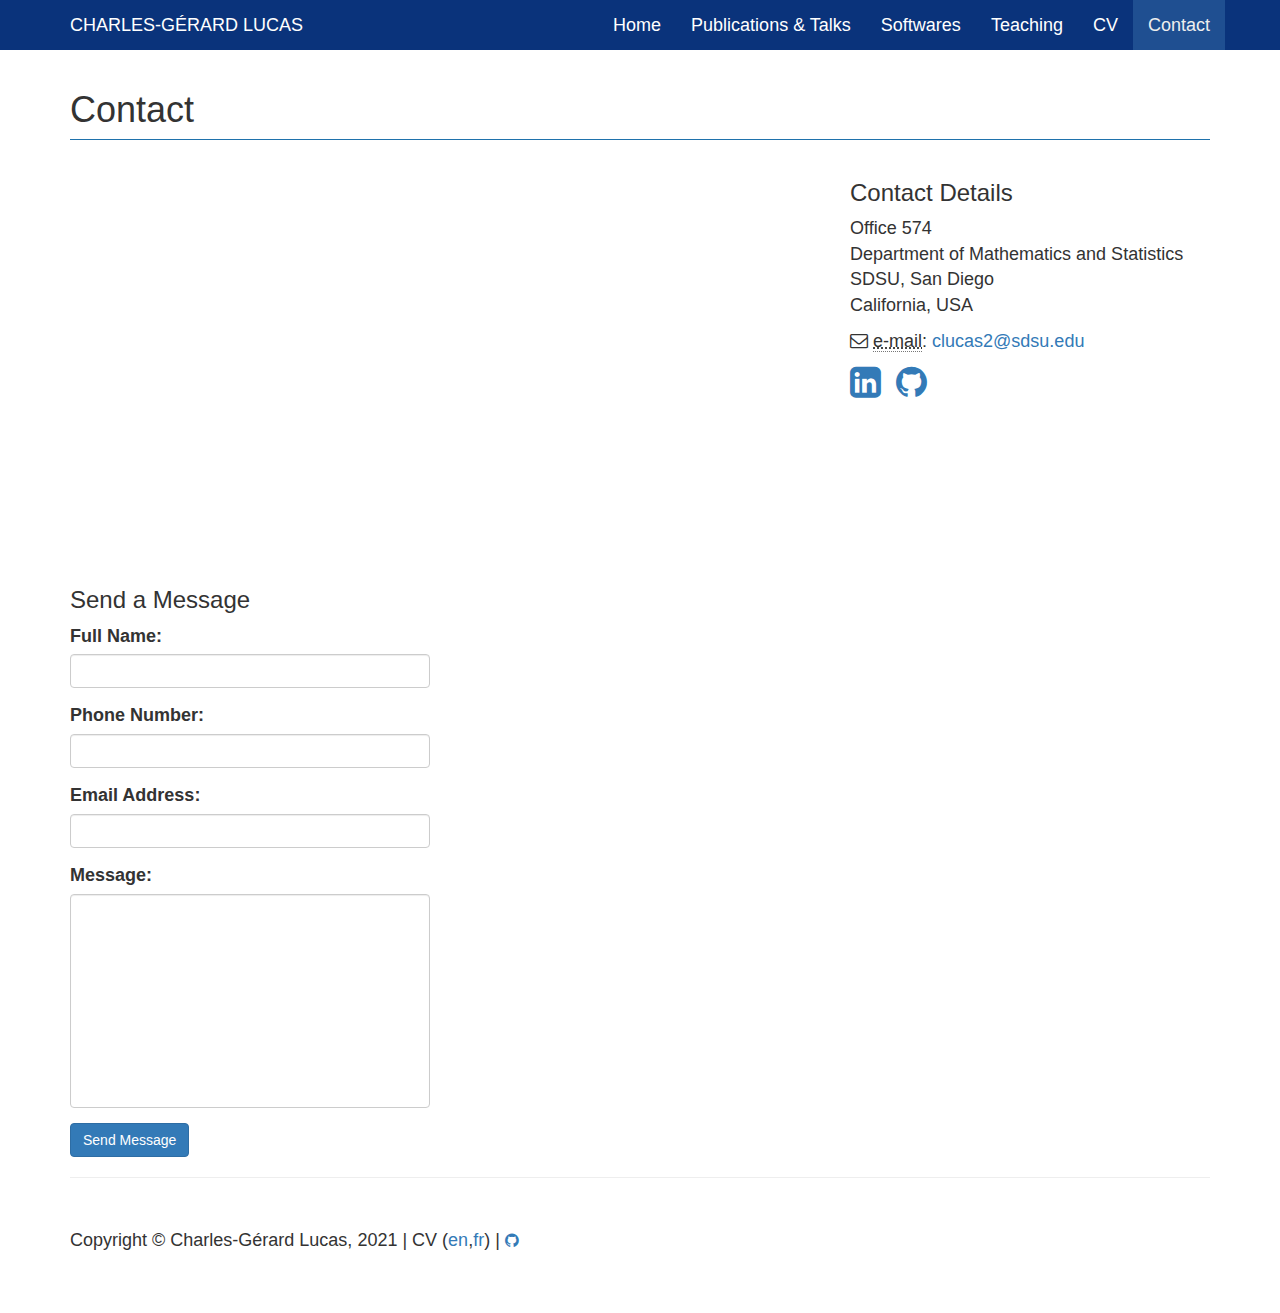
<file: contact.html>
<!doctype html>
<html lang="en" class="no-js">
<head>
    <meta charset="utf-8">
    <meta http-equiv="x-ua-compatible" content="ie=edge">
    <meta name="viewport" content="width=device-width, initial-scale=1.0">
    <meta name="keywords" content="charles-gerard lucas, ens lyon, phd student" />
    <link rel="canonical" href="https://html5-templates.com/" />
    <title>Charles-Gérard Lucas</title>
	<meta name="description" content="Phd student in Signal and Image Processing at Ecole Normale Supérieure de Lyon.">
    <link href="css/bootstrap.min.css" rel="stylesheet">
    <link href="css/modern-business.css" rel="stylesheet">
    <link href="font-awesome/css/font-awesome.min.css" rel="stylesheet" type="text/css">
</head>

<body>

    <!-- Navigation -->
    <nav class="navbar navbar-default navbar-fixed-top" role="navigation">
        <div class="container">
            <!-- Brand and toggle get grouped for better mobile display -->
            <div class="navbar-header">
                <button type="button" class="navbar-toggle" data-toggle="collapse" data-target="#bs-example-navbar-collapse-1">
                    <span class="sr-only">Toggle navigation</span>
                    <span class="icon-bar"></span>
                    <span class="icon-bar"></span>
                    <span class="icon-bar"></span>
                </button>
                <a class="navbar-brand" href="index.html">Charles-Gérard Lucas</a>
            </div>
            <!-- Collect the nav links, forms, and other content for toggling -->
            <div class="collapse navbar-collapse" id="bs-example-navbar-collapse-1">
                <ul class="nav navbar-nav navbar-right">
                    <li>
                        <a href="index.html">Home</a>
                    </li>
                    <li>
                        <a href="publications.html">Publications & Talks</a>
                    </li> 
                    <li>
                        <a href="softwares.html">Softwares</a>
                    </li>                                    
                    <li>
                        <a href="teaching.html">Teaching</a>
                    </li>
                    <li>
                        <a href="cv.html">CV</a>
                    </li>                       
                    <li class="active">
                        <a href="contact.html">Contact</a>
                    </li>
                    <!-- <li class="dropdown">
                        <a href="#" class="dropdown-toggle" data-toggle="dropdown">Toolbox <b class="caret"></b></a>
                        <ul class="dropdown-menu">
                            <li>
                                <a href="portfolio-1-col.html">1 Column Portfolio</a>
                            </li>
                            <li>
                                <a href="portfolio-2-col.html">2 Column Portfolio</a>
                            </li>
                            <li>
                                <a href="portfolio-3-col.html">3 Column Portfolio</a>
                            </li>
                            <li>
                                <a href="portfolio-4-col.html">4 Column Portfolio</a>
                            </li>
                            <li>
                                <a href="portfolio-item.html">Single Portfolio Item</a>
                            </li> 
                        </ul>
                    </li>  -->
                </ul>
            </div>
            <!-- /.navbar-collapse -->
        </div>
        <!-- /.container -->
    </nav>

    <!-- Page Content -->
    <div class="container">

        <!-- Page Heading/Breadcrumbs -->
        <div class="row">
            <div class="col-lg-12">
                <h1 class="page-header">Contact
                    <!-- ><small>Subheading</small> -->
                </h1>
            </div>
        </div>
        <!-- /.row -->

        <!-- Content Row -->
        <div class="row">
            <!-- Map Column -->
            <div class="col-md-8">
                <!-- Embedded Google Map -->
                <!--<iframe width="100%" height="400px" frameborder="0" scrolling="no" marginheight="0" marginwidth="0" src="https://maps.google.com/maps?hl=en&amp;ie=UTF8&amp;ll=37.0625,-95.677068&amp;spn=16.9185471,12.8338682,12.75z&amp;t=m&amp;z=4&amp;output=embed"></iframe>
            	-->
            	<!--<iframe width="100%" height="400px" frameborder="0" scrolling="no" marginheight="0" marginwidth="0" src="%3A0xc0ecded84d855427!2sENS%20de%20Lyon%2C%20site%20Jacques%20Monod!5e0!3m2!1sfr!2sfr!4v1627834599002!5m2!1sfr!2sfr" width="600" height="450" style="border:0;" allowfullscreen="" loading="lazy"></iframe>-->
           		<iframe width="100%" height="400px" frameborder="0" scrolling="no" marginheight="0" marginwidth="0"  src="https://www.google.com/maps/embed?pb=!1m18!1m12!1m3!1d3354.5494699040855!2d-117.06401378910766!3d32.77768708384259!2m3!1f0!2f0!3f0!3m2!1i1024!2i768!4f13.1!3m3!1m2!1s0x80d957443ad9a0c7%3A0x1ecb19c9fc89ab3!2sSDSU%20Center%20for%20Research%20in%20Mathematics%20and%20Science%20Education!5e0!3m2!1sen!2sus!4v1725332127624!5m2!1sen!2sus" width="600" height="450" style="border:0;" allowfullscreen="" loading="lazy" referrerpolicy="no-referrer-when-downgrade"></iframe>
           </div>
            <!-- Contact Details Column -->
            <div class="col-md-4">
                <h3>Contact Details</h3>
                <p>
                    Office 574 <br> Department of Mathematics and Statistics<br>SDSU, San Diego<br> California, USA<br>
                </p>
                <!--<p><i class="fa fa-phone"></i> 
                    <abbr title="Phone">Phone</abbr>: +33 6 64 23 15 71</p> -->
                <p><i class="fa fa-envelope-o"></i> 
                    <abbr title="Email">e-mail</abbr>: <a href="mailto:charles.lucas@ens-lyon.fr">clucas2@sdsu.edu</a></p>
                <!-- <p><i class="fa fa-clock-o"></i> 
                    <abbr title="Hours">H</abbr>: Monday - Friday: 9:00 AM to 5:00 PM</p> -->
                <ul class="list-unstyled list-inline list-social-icons">
                	<!--
                    <li>
                        <a href="#"><i class="fa fa-facebook-square fa-2x"></i></a>
                    </li>
                    -->
                    <li>
                        <a href="https://www.linkedin.com/in/charlesgérardlucas/"><i class="fa fa-linkedin-square fa-2x"></i></a>
                    </li>
                    <li>
                        <a href="https://github.com/charlesglucas"><i class="fa fa-github fa-2x"></i></a>
                    </li>
                    <!--
                    <li>
                        <a href="#"><i class="fa fa-twitter-square fa-2x"></i></a>
                    </li>
                    <li>
                        <a href="#"><i class="fa fa-google-plus-square fa-2x"></i></a>
                    </li>
                    -->
                </ul>
            </div>
        </div>
        <!-- /.row -->

        <!-- Contact Form -->
        <!-- In order to set the email address and subject line for the contact form go to the bin/contact_me.php file. -->
        <div class="row">
            <div class="col-md-4">
                <h3>Send a Message</h3>
                <form name="sentMessage" id="contactForm" novalidate>
                    <div class="control-group form-group">
                        <div class="controls">
                            <label>Full Name:</label>
                            <input type="text" class="form-control" id="name" required data-validation-required-message="Please enter your name.">
                            <p class="help-block"></p>
                        </div>
                    </div>
                    <div class="control-group form-group">
                        <div class="controls">
                            <label>Phone Number:</label>
                            <input type="tel" class="form-control" id="phone" required data-validation-required-message="Please enter your phone number.">
                        </div>
                    </div>
                    <div class="control-group form-group">
                        <div class="controls">
                            <label>Email Address:</label>
                            <input type="email" class="form-control" id="email" required data-validation-required-message="Please enter your email address.">
                        </div>
                    </div>
                    <div class="control-group form-group">
                        <div class="controls">
                            <label>Message:</label>
                            <textarea rows="10" cols="100" class="form-control" id="message" required data-validation-required-message="Please enter your message" maxlength="999" style="resize:none"></textarea>
                        </div>
                    </div>
                    <div id="success"></div>
                    <!-- For success/fail messages -->
                    <button type="submit" class="btn btn-primary">Send Message</button>
                </form>
            </div>

        </div>
        <!-- /.row -->

        <hr>

        <!-- Footer -->
        <footer>
            <div class="row">
                <div class="col-lg-12">
                     <p>Copyright &copy; Charles-Gérard Lucas, 2021
                     | CV (<a href="pdf/cv-en.pdf" target="_blank" rel="nofollow">en</a>,<a href="pdf/cv-fr.pdf" target="_blank" rel="nofollow">fr</a>)
                     | <a href="https://github.com/charlesglucas"><i class="fa fa-github" style="font-size:16px"></i></a></p>
                    <!-- > | <a href="https://html5-templates.com/" target="_blank" rel="nofollow">HTML5 Templates</a></p> -->
                </div>
            </div>
        </footer>

    </div>
    <!-- /.container -->

    <!-- jQuery -->
    <script src="js/jquery.js"></script>

    <!-- Bootstrap Core JavaScript -->
    <script src="js/bootstrap.min.js"></script>

    <!-- Contact Form JavaScript -->
    <!-- Do not edit these files! In order to set the email address and subject line for the contact form go to the bin/contact_me.php file. -->
    <script src="js/jqBootstrapValidation.js"></script>
    <script src="js/contact_me.js"></script>

</body>

</html>
</file>
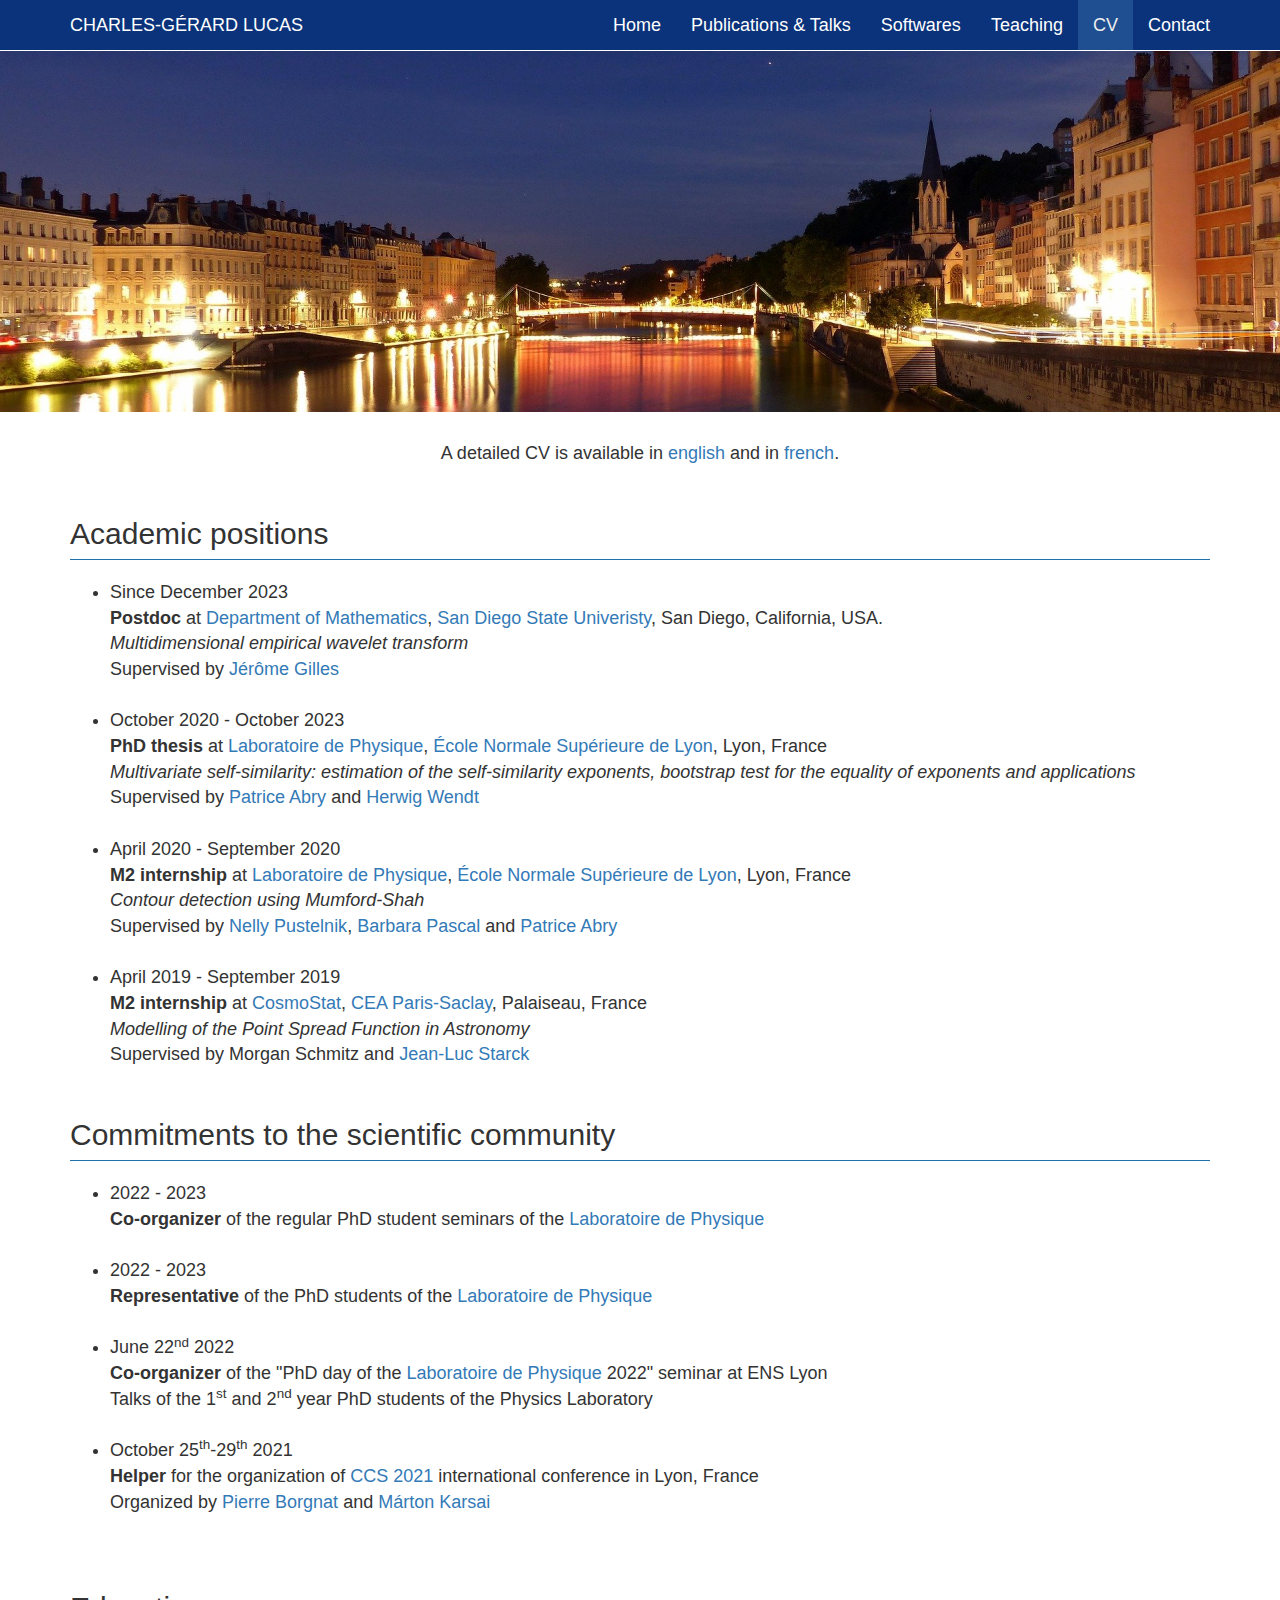
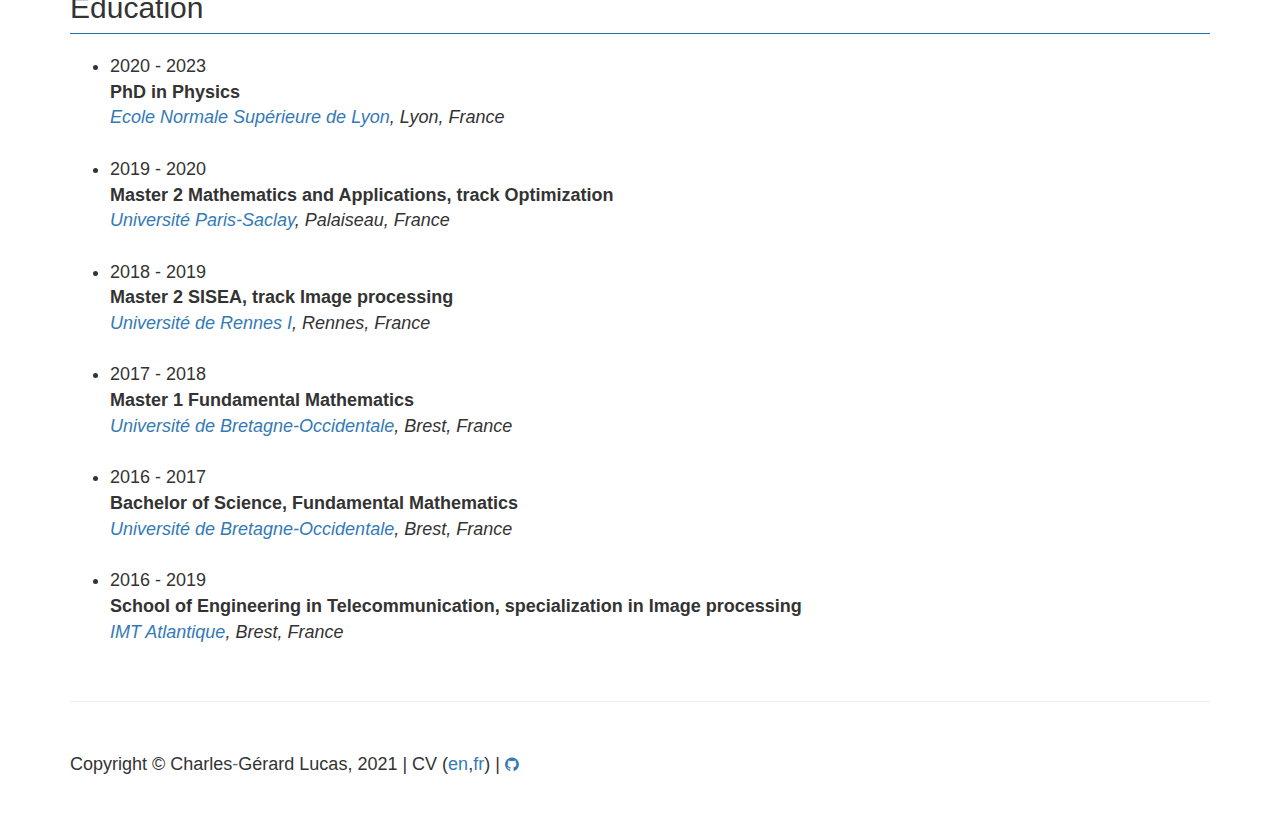
<file: cv.html>
<!doctype html>
<html lang="en" class="no-js">
<head>
    <meta charset="utf-8">
    <meta http-equiv="x-ua-compatible" content="ie=edge">
    <meta name="viewport" content="width=device-width, initial-scale=1.0">
    <meta name="keywords" content="charles-gerard lucas, ens lyon, phd student" />
    <link rel="canonical" href="https://html5-templates.com/" />
    <title>Charles-Gérard Lucas</title>
	<meta name="description" content="Phd student in Signal and Image Processing at Ecole Normale Supérieure de Lyon.">
    <link href="css/bootstrap.min.css" rel="stylesheet">
    <link href="css/modern-business.css" rel="stylesheet">
    <link href="font-awesome/css/font-awesome.min.css" rel="stylesheet" type="text/css">
</head>

<body>

    <!-- Navigation -->
    <nav class="navbar navbar-default navbar-fixed-top" role="navigation">
        <div class="container">
            <!-- Brand and toggle get grouped for better mobile display -->
            <div class="navbar-header">
                <button type="button" class="navbar-toggle" data-toggle="collapse" data-target="#bs-example-navbar-collapse-1">
                    <span class="sr-only">Toggle navigation</span>
                    <span class="icon-bar"></span>
                    <span class="icon-bar"></span>
                    <span class="icon-bar"></span>
                </button>
                <a class="navbar-brand" href="index.html">Charles-Gérard Lucas</a>
            </div>
            <!-- Collect the nav links, forms, and other content for toggling -->
            <div class="collapse navbar-collapse" id="bs-example-navbar-collapse-1">
                <ul class="nav navbar-nav navbar-right">
                    <li>
                        <a href="index.html">Home</a>
                    </li>
                    <li>
                        <a href="publications.html">Publications & Talks</a>
                    </li>
                    <li>
                        <a href="softwares.html">Softwares</a>
                    </li>                     
                    <li>
                        <a href="teaching.html">Teaching</a>
                    </li>
                    <li class="active">
                        <a href="cv.html">CV</a>
                    </li>                      
                    <li>
                        <a href="contact.html">Contact</a>
                    </li>
                    <!-- <li class="dropdown">
                        <a href="#" class="dropdown-toggle" data-toggle="dropdown">Toolbox <b class="caret"></b></a>
                        <ul class="dropdown-menu">
                            <li>
                                <a href="portfolio-1-col.html">1 Column Portfolio</a>
                            </li>
                            <li>
                                <a href="portfolio-2-col.html">2 Column Portfolio</a>
                            </li>
                            <li>
                                <a href="portfolio-3-col.html">3 Column Portfolio</a>
                            </li>
                            <li>
                                <a href="portfolio-4-col.html">4 Column Portfolio</a>
                            </li>
                            <li>
                                <a href="portfolio-item.html">Single Portfolio Item</a>
                            </li> 
                        </ul>
                    </li>  -->
                </ul>
            </div>
            <!-- /.navbar-collapse -->
        </div>
        <!-- /.container -->
    </nav>
    
    <!-- Header Carousel -->
    <header id="myCarousel" class="carousel slide">
   		 <div class="fill" style="background-image:url('images/lyon.jpg');"></div>
                <!--<div class="carousel-caption">
                    <h2>Curriculum Vitae</h2>
                </div>-->
         </div>
        <!-- Indicators -->
        <!-- 
        <ol class="carousel-indicators">
            <li data-target="#myCarousel" data-slide-to="0" class="active"></li>
            <li data-target="#myCarousel" data-slide-to="1"></li>
            <li data-target="#myCarousel" data-slide-to="2"></li>
        </ol>
 		-->
 
        <!-- Wrapper for slides -->
        <!-- 
        <div class="carousel-inner">
            <div class="item active"> 
                <div class="fill" style="background-image:url('http://perso.ens-lyon.fr/charles.lucas/lyon.jpg');"></div>
                <div class="carousel-caption">
                    <h2>Home page</h2>
                </div>
            </div>
           <<div class="item">
                <div class="fill" style="background-image:url('https://placehold.it/1900x1080&text=Image Two');"></div>
                <div class="carousel-caption">
                    <h2>Second caption</h2>
                </div>
            </div>
            <div class="item">
                <div class="fill" style="background-image:url('https://placehold.it/1900x1080&text=Image Three');"></div>
                <div class="carousel-caption">
                    <h2>Third caption comes here</h2>
                </div>
            </div> 
        </div>
        -->
        
        <!-- Controls -->
        <!--<a class="left carousel-control" href="#myCarousel" data-slide="prev">
            <span class="icon-prev"></span>
        </a>
        <a class="right carousel-control" href="#myCarousel" data-slide="next">
            <span class="icon-next"></span>
        </a>-->
    </header>      

    <!-- Page Content -->
    <div class="container">
    
    <center>
    <h4>A detailed CV is available in <a style="font-size:18px" href="pdf/cv-en.pdf">english</a> and in <a style="font-size:18px" href="pdf/cv-fr.pdf">french</a>.</h4>
    </center>
    
        <!-- Page Heading/Breadcrumbs -->
        <div class="row">
            <div class="col-lg-12">
                <h2 class="page-header">Academic positions</h2>
                    <!-- <small>Subheading</small> -->
            		<p>
            		<ul>
            		<li>Since December 2023
            			<br><b>Postdoc</b> at <a href="https://math.sdsu.edu/">Department of Mathematics</a>, <a href="https://www.sdsu.edu/">San Diego State Univeristy</a>, San Diego, California, USA.
            			<br> <i>Multidimensional empirical wavelet transform </i>
            			<br>Supervised by <a href="https://jegilles.sdsu.edu/">Jérôme Gilles</a></li><br>

            		<li>October 2020 - October 2023
            			<br><b>PhD thesis</b> at <a href="http://www.ens-lyon.fr/PHYSIQUE">Laboratoire de Physique</a>, <a href="http://www.ens-lyon.fr">École Normale Supérieure de Lyon</a>, Lyon, France
            			<br> <i>Multivariate self-similarity: estimation of the self-similarity exponents, bootstrap test for the equality of exponents and applications </i>
            			<br>Supervised by <a href="http://perso.ens-lyon.fr/patrice.abry/index.html">Patrice Abry</a> and <a href="https://www.irit.fr/~Herwig.Wendt/index.html">Herwig Wendt</a></li><br>

            		<li>April 2020 - September 2020</b>
            			<br> <b>M2 internship</b> at <a href="http://www.ens-lyon.fr/PHYSIQUE">Laboratoire de Physique</a>, <a href="http://www.ens-lyon.fr">École Normale Supérieure de Lyon</a>, Lyon, France
            			<br> <i>Contour detection using Mumford-Shah</i>
            			<br>Supervised by <a href="http://perso.ens-lyon.fr/nelly.pustelnik/">Nelly Pustelnik</a>, <a href="https://bpascal-fr.github.io/">Barbara Pascal</a> and <a href="http://perso.ens-lyon.fr/patrice.abry/index.html">Patrice Abry</a></li> <br>  
 	
					<li>April 2019 - September 2019
						<br> <b>M2 internship</b> at <a href="http://www.cosmostat.org">CosmoStat</a>, <a href="https://www.cea.fr/paris-saclay/Pages/Accueil.aspx">CEA Paris-Saclay</a>, Palaiseau, France
						<br> <i>Modelling of the Point Spread Function in Astronomy</i>
						<br>Supervised by Morgan Schmitz and <a href="http://jstarck.cosmostat.org">Jean-Luc Starck</a></li>            	
					</ul>
					</p>
         		
         	 </div>
        </div>
        <!-- /.row -->  
        
        <!-- Page Heading/Breadcrumbs -->
        <div class="row">
            <div class="col-lg-12">
                <h2 class="page-header">Commitments to the scientific community</h2>
                    <!-- <small>Subheading</small> -->
            		<p>
            		<ul>
            		<li> 2022 - 2023
            			<br><b>Co-organizer</b> of the regular PhD student seminars of the <a href="http://www.ens-lyon.fr/PHYSIQUE">Laboratoire de Physique</a> </li><br>  
            		<li> 2022 - 2023
            			<br><b>Representative</b> of the PhD students of the <a href="http://www.ens-lyon.fr/PHYSIQUE">Laboratoire de Physique</a> </li><br>   
            		<li> June 22<sup>nd</sup> 2022
            			<br><b>Co-organizer</b> of the "PhD day of the <a href="http://www.ens-lyon.fr/PHYSIQUE">Laboratoire de Physique</a> 2022" seminar at ENS Lyon
            			<br>Talks of the 1<sup>st</sup> and 2<sup>nd</sup> year PhD students of the Physics Laboratory</li><br>   
            		<li> October 25<sup>th</sup>-29<sup>th</sup> 2021
            			<br><b>Helper</b> for the organization of <a href="https://ccs2021.univ-lyon1.fr/#HOME">CCS 2021</a> international conference in Lyon, France
            			<br>Organized by <a href="https://perso.ens-lyon.fr/pierre.borgnat/">Pierre Borgnat</a> and <a href="https://www.martonkarsai.com">Márton Karsai</a></li><br>         	      	
					</ul>
					</p>
         		
         	 </div>
        </div>
        <!-- /.row -->  

        <!-- Page Heading/Breadcrumbs -->
        <div class="row">
            <div class="col-lg-12">
                <h2 class="page-header">Education</h2>	
                    <!-- <small>Subheading</small> -->
                    <p>
            		<ul>
                    <li>2020 - 2023
            			<br> <b>PhD in Physics</b> 
            			<br><em><a href="http://www.ens-lyon.fr">Ecole Normale Supérieure de Lyon</a>, Lyon, France</em></li>
            			<br>
            		<li>2019 - 2020
            			<br> <b>Master 2 Mathematics and Applications, track Optimization</b> 
            			<br><em><a href="https://www.universite-paris-saclay.fr">Université Paris-Saclay</a>, Palaiseau, France</em></li>
            			<br>
            		<li>2018 - 2019
						<br> <b>Master 2 SISEA, track Image processing</b> 
						<br><em><a href="https://istic.univ-rennes1.fr">Université de Rennes I</a>, Rennes, France</em></li><br>
					<li>2017 - 2018
						<br> <b>Master 1 Fundamental Mathematics</b>
						 <br> <em><a href="">Université de Bretagne-Occidentale</a>, Brest, France</em></li><br>
					<li>2016 - 2017
						<br> <b>Bachelor of Science, Fundamental Mathematics</b>
						 <br> <em><a href="">Université de Bretagne-Occidentale</a>, Brest, France</em></li><br>
					<li>2016 - 2019
						<br> <b>School of Engineering in Telecommunication, specialization in Image processing</b>
						 <br> <em><a href="https://www.imt-atlantique.fr/en">IMT Atlantique</a>, Brest, France</em></li><br>
					</p>
         		
         	 </div>			
        </div>
        <!-- /.row -->  

        <!-- Image Header -->
        <!--<div class="row">
            <div class="col-lg-12">
                <img class="img-responsive" src="https://placehold.it/1200x300" alt="">
            </div>
        </div>-->  
        <!-- /.row -->


        <hr>

        <!-- Footer -->
        <footer>
            <div class="row">
                <div class="col-lg-12">
                	<p>Copyright &copy; Charles<a href="secretPage.html">-</a>Gérard Lucas, 2021
                     | CV (<a href="pdf/cv-en.pdf" target="_blank" rel="nofollow">en</a>,<a href="pdf/cv-fr.pdf" target="_blank" rel="nofollow">fr</a>)
                     | <a href="https://github.com/charlesglucas"><i class="fa fa-github" style="font-size:16px"></i></a></p>
                
			<!-- > | <a href="https://html5-templates.com/" target="_blank" rel="nofollow">HTML5 Templates</a></p> -->
                </div>
            </div>
        </footer>

    </div>
    <!-- /.container -->

    <!-- jQuery -->
    <script src="js/jquery.js"></script>

    <!-- Bootstrap Core JavaScript -->
    <script src="js/bootstrap.min.js"></script>

</body>

</html>
</file>
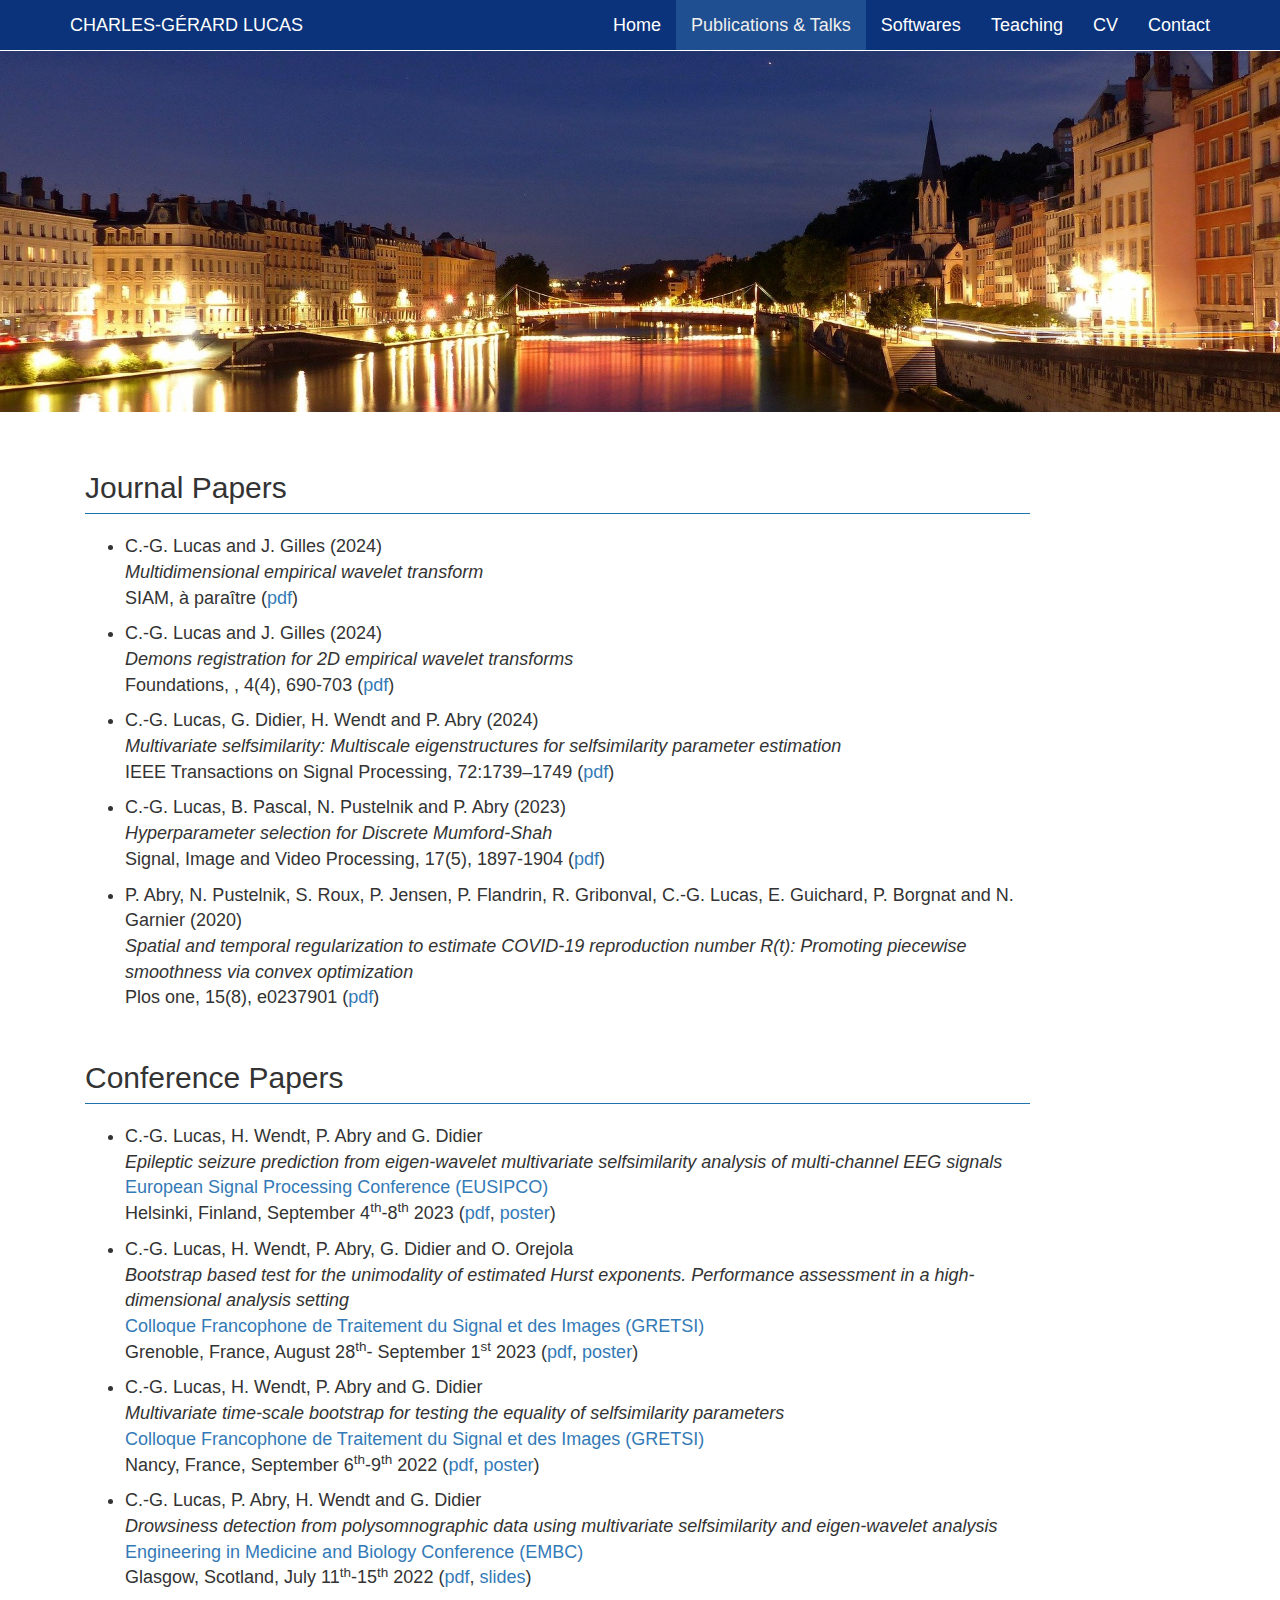
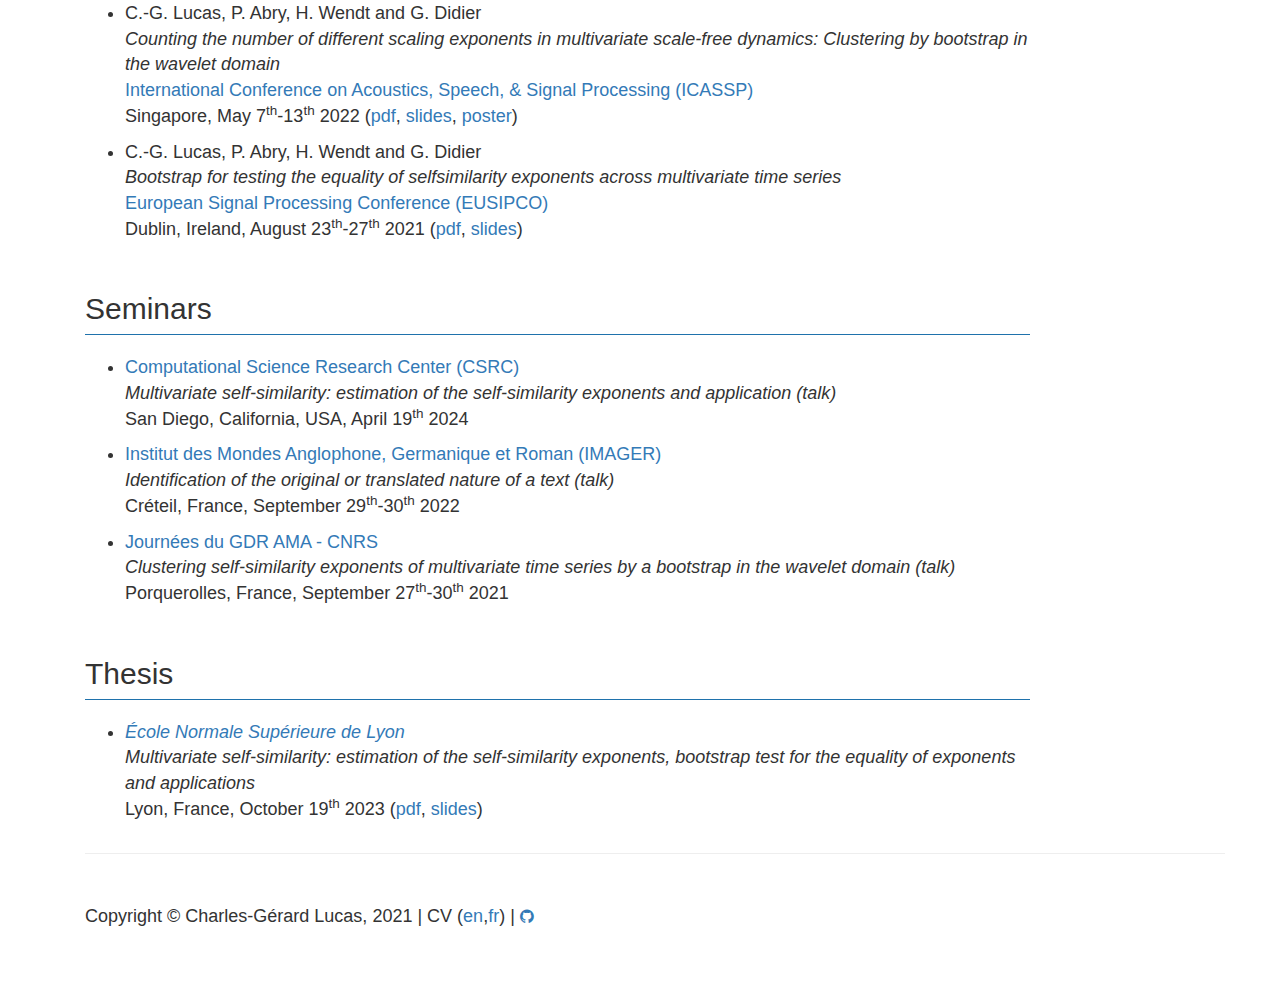
<file: publications.html>
<!doctype html>
<html lang="en" class="no-js">
<head>
    <meta charset="utf-8">
    <meta http-equiv="x-ua-compatible" content="ie=edge">
    <meta name="viewport" content="width=device-width, initial-scale=1.0">
    <meta name="keywords" content="charles-gerard lucas, ens lyon, phd student" />
    <link rel="canonical" href="https://html5-templates.com/" />
    <title>Charles-Gérard Lucas</title>
	<meta name="description" content="Phd student in Signal and Image Processing at Ecole Normale Supérieure de Lyon.">
    <link href="css/bootstrap.min.css" rel="stylesheet">
    <link href="css/modern-business.css" rel="stylesheet">
    <link href="font-awesome/css/font-awesome.min.css" rel="stylesheet" type="text/css">
</head>

<body>

    <!-- Navigation -->
    <nav class="navbar navbar-default navbar-fixed-top" role="navigation">
        <div class="container">
            <!-- Brand and toggle get grouped for better mobile display -->
            <div class="navbar-header">
                <button type="button" class="navbar-toggle" data-toggle="collapse" data-target="#bs-example-navbar-collapse-1">
                    <span class="sr-only">Toggle navigation</span>
                    <span class="icon-bar"></span>
                    <span class="icon-bar"></span>
                    <span class="icon-bar"></span>
                </button>
                <a class="navbar-brand" href="index.html">Charles-Gérard Lucas</a>
            </div>
            <!-- Collect the nav links, forms, and other content for toggling -->
            <div class="collapse navbar-collapse" id="bs-example-navbar-collapse-1">
                <ul class="nav navbar-nav navbar-right">
                    <li>
                        <a href="index.html">Home</a>
                    </li>
                    <li class="active">
                        <a href="publications.html">Publications & Talks</a>
                    </li>
                    <li>
                        <a href="softwares.html">Softwares</a>
                    </li>                                          
                    <li>
                        <a href="teaching.html">Teaching</a>
                    </li>
                    <li>
                        <a href="cv.html">CV</a>
                    </li>                     
                    <li>
                        <a href="contact.html">Contact</a>
                    </li>
                    <!-- <li class="dropdown">
                        <a href="#" class="dropdown-toggle" data-toggle="dropdown">Toolbox <b class="caret"></b></a>
                        <ul class="dropdown-menu">
                            <li>
                                <a href="portfolio-1-col.html">1 Column Portfolio</a>
                            </li>
                            <li>
                                <a href="portfolio-2-col.html">2 Column Portfolio</a>
                            </li>
                            <li>
                                <a href="portfolio-3-col.html">3 Column Portfolio</a>
                            </li>
                            <li>
                                <a href="portfolio-4-col.html">4 Column Portfolio</a>
                            </li>
                            <li>
                                <a href="portfolio-item.html">Single Portfolio Item</a>
                            </li> 
                        </ul>
                    </li>  -->
                </ul>
            </div>
            <!-- /.navbar-collapse -->
        </div>
        <!-- /.container -->
    </nav>
        
    <!-- Header Carousel -->
    <header id="myCarousel" class="carousel slide">
   		 <div class="fill" style="background-image:url('images/lyon.jpg');"></div>
                <!--<div class="carousel-caption">
                    <h2>Publications</h2>
                </div>-->
         </div>
        <!-- Indicators -->
        <!-- 
        <ol class="carousel-indicators">
            <li data-target="#myCarousel" data-slide-to="0" class="active"></li>
            <li data-target="#myCarousel" data-slide-to="1"></li>
            <li data-target="#myCarousel" data-slide-to="2"></li>
        </ol>
 		-->
 
        <!-- Wrapper for slides -->
        <!-- 
        <div class="carousel-inner">
            <div class="item active"> 
                <div class="fill" style="background-image:url('http://perso.ens-lyon.fr/charles.lucas/lyon.jpg');"></div>
                <div class="carousel-caption">
                    <h2>Home page</h2>
                </div>
            </div>
           <<div class="item">
                <div class="fill" style="background-image:url('https://placehold.it/1900x1080&text=Image Two');"></div>
                <div class="carousel-caption">
                    <h2>Second caption</h2>
                </div>
            </div>
            <div class="item">
                <div class="fill" style="background-image:url('https://placehold.it/1900x1080&text=Image Three');"></div>
                <div class="carousel-caption">
                    <h2>Third caption comes here</h2>
                </div>
            </div> 
        </div>
        -->
        
        <!-- Controls -->
        <!--<a class="left carousel-control" href="#myCarousel" data-slide="prev">
            <span class="icon-prev"></span>
        </a>
        <a class="right carousel-control" href="#myCarousel" data-slide="next">
            <span class="icon-next"></span>
        </a>-->
    </header>  

    <!-- Page Content -->
    <div class="container">

        <!-- Page Heading/Breadcrumbs -->
        <!-- 
        <div class="row">
            <div class="col-lg-10">
                <h2 class="page-header">Preprint</h2>	
					<p>
            		<ul>
            		<li>C.-G. Lucas and J. Gilles (2024)
						<br> <i> Multidimensional empirical wavelet transform</i> (<a href="papers/preprint_NDEWT.pdf">pdf</a>)</li>          	
					</ul>
					</p>

         	 </div>
        </div>
        -->  
        <!-- /.row -->   
    

    <!-- Page Content -->
    <div class="container">

        <!-- Page Heading/Breadcrumbs -->
        <div class="row">
            <div class="col-lg-10">
                <h2 class="page-header">Journal Papers</h2>	
                	<p>
            		<ul>
            		<li>C.-G. Lucas and J. Gilles (2024)
						<br> <i> Multidimensional empirical wavelet transform</i> 
						<br> SIAM, à paraître (<a href="papers/SIAM2024.pdf">pdf</a>)</li>             	
					</ul>
					</p>
					
                	<p>
            		<ul>
            		<li>C.-G. Lucas and J. Gilles (2024)
						<br> <i> Demons registration for 2D empirical wavelet transforms</i>
						<br> Foundations, , 4(4), 690-703 (<a href="papers/Foundations2024.pdf">pdf</a>)</li>          	
					</ul>
					</p>
					
					<p>
            		<ul>
            		<li>C.-G. Lucas, G. Didier, H. Wendt and P. Abry (2024)
						<br> <i> Multivariate selfsimilarity: Multiscale eigenstructures for selfsimilarity parameter estimation</i>
						<br> IEEE Transactions on Signal Processing, 72:1739–1749 (<a href="papers/TSP2024.pdf">pdf</a>)</li>          	
					</ul>
					</p>

			
					<p>
            		<ul>
            		<li>C.-G. Lucas, B. Pascal, N. Pustelnik and P. Abry (2023)
						<br> <i> Hyperparameter selection for Discrete Mumford-Shah</i>
						<br> Signal, Image and Video Processing, 17(5), 1897-1904 (<a href="papers/SIVP2022.pdf">pdf</a>)</li>          	
					</ul>
					</p>
					
            		<p>
            		<ul>
            		<li>P. Abry, N. Pustelnik, S. Roux, P. Jensen, P. Flandrin, R. Gribonval, C.-G. Lucas, E. Guichard, P. Borgnat and N. Garnier (2020)
						<br> <i> Spatial and temporal regularization to estimate COVID-19 reproduction number R(t): Promoting piecewise smoothness via convex optimization</i>
						<br> Plos one, 15(8), e0237901 (<a href="papers/Plos2020.pdf">pdf</a>)</li>          	
					</ul>
					</p>
         	 </div>
        </div>
        <!-- /.row -->  

        <!-- Page Heading/Breadcrumbs -->
        <div class="row">
            <div class="col-lg-10">
                <h2 class="page-header">Conference Papers</h2>	
                	<p>
            		<ul>
            		<li>C.-G. Lucas, H. Wendt, P. Abry and G. Didier
            		<br> <i>Epileptic seizure prediction from eigen-wavelet multivariate selfsimilarity analysis of multi-channel EEG signals</i>
            		<br> <a href="https://eusipco2023.org"> European Signal Processing Conference (EUSIPCO)</a>
            		<br> Helsinki, Finland, September 4<sup>th</sup>-8<sup>th</sup> 2023 (<a href="papers/EUSIPCO2023.pdf">pdf</a>, <a href="pdf/eusipco2023-poster.pdf">poster</a>)</li>
					</ul>
					</p>    
					
					<p>
            		<ul>
            		<li>C.-G. Lucas, H. Wendt, P. Abry, G. Didier and O. Orejola
            		<br> <i>Bootstrap based test for the unimodality of estimated Hurst exponents. Performance assessment in a high-dimensional analysis setting</i>
            		<br> <a href="http://gretsi.fr/colloque2023/"> Colloque Francophone de Traitement du Signal et des Images (GRETSI)</a>
            		<br> Grenoble, France, August 28<sup>th</sup>- September 1<sup>st</sup> 2023 (<a href="papers/GRETSI2023.pdf">pdf</a>, <a href="pdf/gretsi2023-poster.pdf">poster</a>)</li>
					</ul>
					</p>    
								
                 	<p>
            		<ul>
            		<li>C.-G. Lucas, H. Wendt, P. Abry and G. Didier
            		<br> <i>Multivariate time-scale bootstrap for testing the equality of selfsimilarity parameters</i>
            		<br> <a href="http://gretsi.fr/colloque2022/"> Colloque Francophone de Traitement du Signal et des Images (GRETSI)</a>
            		<br> Nancy, France, September 6<sup>th</sup>-9<sup>th</sup> 2022 (<a href="papers/GRETSI2022.pdf">pdf</a>, <a href="pdf/gretsi2022-poster.pdf">poster</a>)</li>
					</ul>
					</p>                
                
                 	<p>
            		<ul>
            		<li>C.-G. Lucas, P. Abry, H. Wendt and G. Didier
            		<br> <i>Drowsiness detection from polysomnographic data using multivariate selfsimilarity and eigen-wavelet analysis</i>
            		<br> <a href="https://embc.embs.org/2022/"> Engineering in Medicine and Biology Conference (EMBC)</a>
            		<br> Glasgow, Scotland, July 11<sup>th</sup>-15<sup>th</sup> 2022 (<a href="papers/EMBC2022.pdf">pdf</a>, <a href="pdf/embc2022-slides.pdf">slides</a>)</li>
					</ul>
					</p>
									
					<p>
            		<ul>
            		<li>C.-G. Lucas, P. Abry, H. Wendt and G. Didier
            		<br> <i>Counting the number of different scaling exponents in multivariate scale-free dynamics: Clustering by bootstrap in the wavelet domain</i>
            		<br> <a href="https://2022.ieeeicassp.org"> International Conference on Acoustics, Speech, & Signal Processing (ICASSP)</a>
            		<br> Singapore, May 7<sup>th</sup>-13<sup>th</sup> 2022 (<a href="papers/ICASSP2022.pdf">pdf</a>, <a href="pdf/icassp2022-slides.pdf">slides</a>, <a href="pdf/icassp2022-poster.pdf">poster</a>)</li>
					</ul>
					</p>
					
                    <p>
            		<ul>
            		<li>C.-G. Lucas, P. Abry, H. Wendt and G. Didier
            		<br> <i>Bootstrap for testing the equality of selfsimilarity exponents across multivariate time series</i>
            		<br> <a href="https://eusipco2021.org"> European Signal Processing Conference (EUSIPCO)</a>
            		<br> Dublin, Ireland, August 23<sup>th</sup>-27<sup>th</sup> 2021 (<a href="papers/EUSIPCO2021.pdf">pdf</a>, <a href="pdf/eusipco2021-slides.pdf">slides</a>)</li>
					</ul>
					</p>
         	 </div>			
        </div>
        <!-- /.row -->  


        <!-- Page Heading/Breadcrumbs -->

        <div class="row">
            <div class="col-lg-10">
                <h2 class="page-header">Seminars</h2>

                    <p>
            		<ul>
            		<li> <a href="https://comp.sdsu.edu/"> Computational Science Research Center (CSRC) </a>
            		<br> <i>Multivariate self-similarity: estimation of the self-similarity exponents and application (talk)</i>
            		<br> San Diego, California, USA, April 19<sup>th</sup> 2024</li>    
            		</ul>
					</p>

                    <p>
            		<ul>
            		<li> <a href="https://imager.u-pec.fr/"> Institut des Mondes Anglophone, Germanique et Roman (IMAGER)</a>
            		<br> <i>Identification of the original or translated nature of a text (talk)</i>
            		<br> Créteil, France, September 29<sup>th</sup>-30<sup>th</sup> 2022</li>    
            		</ul>
					</p>
									
					<p>
            		<ul>        		
            		<li><a href="https://gdrama2021.sciencesconf.org"> Journées du GDR AMA - CNRS </a>
            		<br> <i>Clustering self-similarity exponents of multivariate time series by a bootstrap in the wavelet domain (talk)</i>
            		<br> Porquerolles, France, September 27<sup>th</sup>-30<sup>th</sup> 2021</li>
					</ul>
					</p>
         	  </div>			
        </div>
        <!-- /.row -->  

        <!-- Page Heading/Breadcrumbs -->

        <div class="row">
            <div class="col-lg-10">
                <h2 class="page-header">Thesis</h2>
                    <p>
            		<ul>
            		<li> <i><a href="http://www.ens-lyon.fr">École Normale Supérieure de Lyon</a>
                    <br>Multivariate self-similarity: estimation of the self-similarity exponents, bootstrap test for the equality of exponents and applications </i>
            		<br> Lyon, France, October 19<sup>th</sup> 2023  (<a href="https://theses.hal.science/tel-04352452v1/document">pdf</a>, <a href="pdf/phdDefence.pdf">slides</a>)</li>    
            		</ul>
					</p>
									
         	  </div>			
        </div>
        <!-- /.row -->  


        <hr>

        <!-- Footer -->
        <footer>
            <div class="row">
                <div class="col-lg-12">
					<p>Copyright &copy; Charles-Gérard Lucas, 2021
                     | CV (<a href="pdf/cv-en.pdf" target="_blank" rel="nofollow">en</a>,<a href="pdf/cv-fr.pdf" target="_blank" rel="nofollow">fr</a>)
                     | <a href="https://github.com/charlesglucas"><i class="fa fa-github" style="font-size:16px"></i></a></p>
					<!-- > | <a href="https://html5-templates.com/" target="_blank" rel="nofollow">HTML5 Templates</a></p> -->
                </div>
            </div>
        </footer>

    </div>
    <!-- /.container -->

    <!-- jQuery -->
    <script src="js/jquery.js"></script>

    <!-- Bootstrap Core JavaScript -->
    <script src="js/bootstrap.min.js"></script>

</body>
</file>
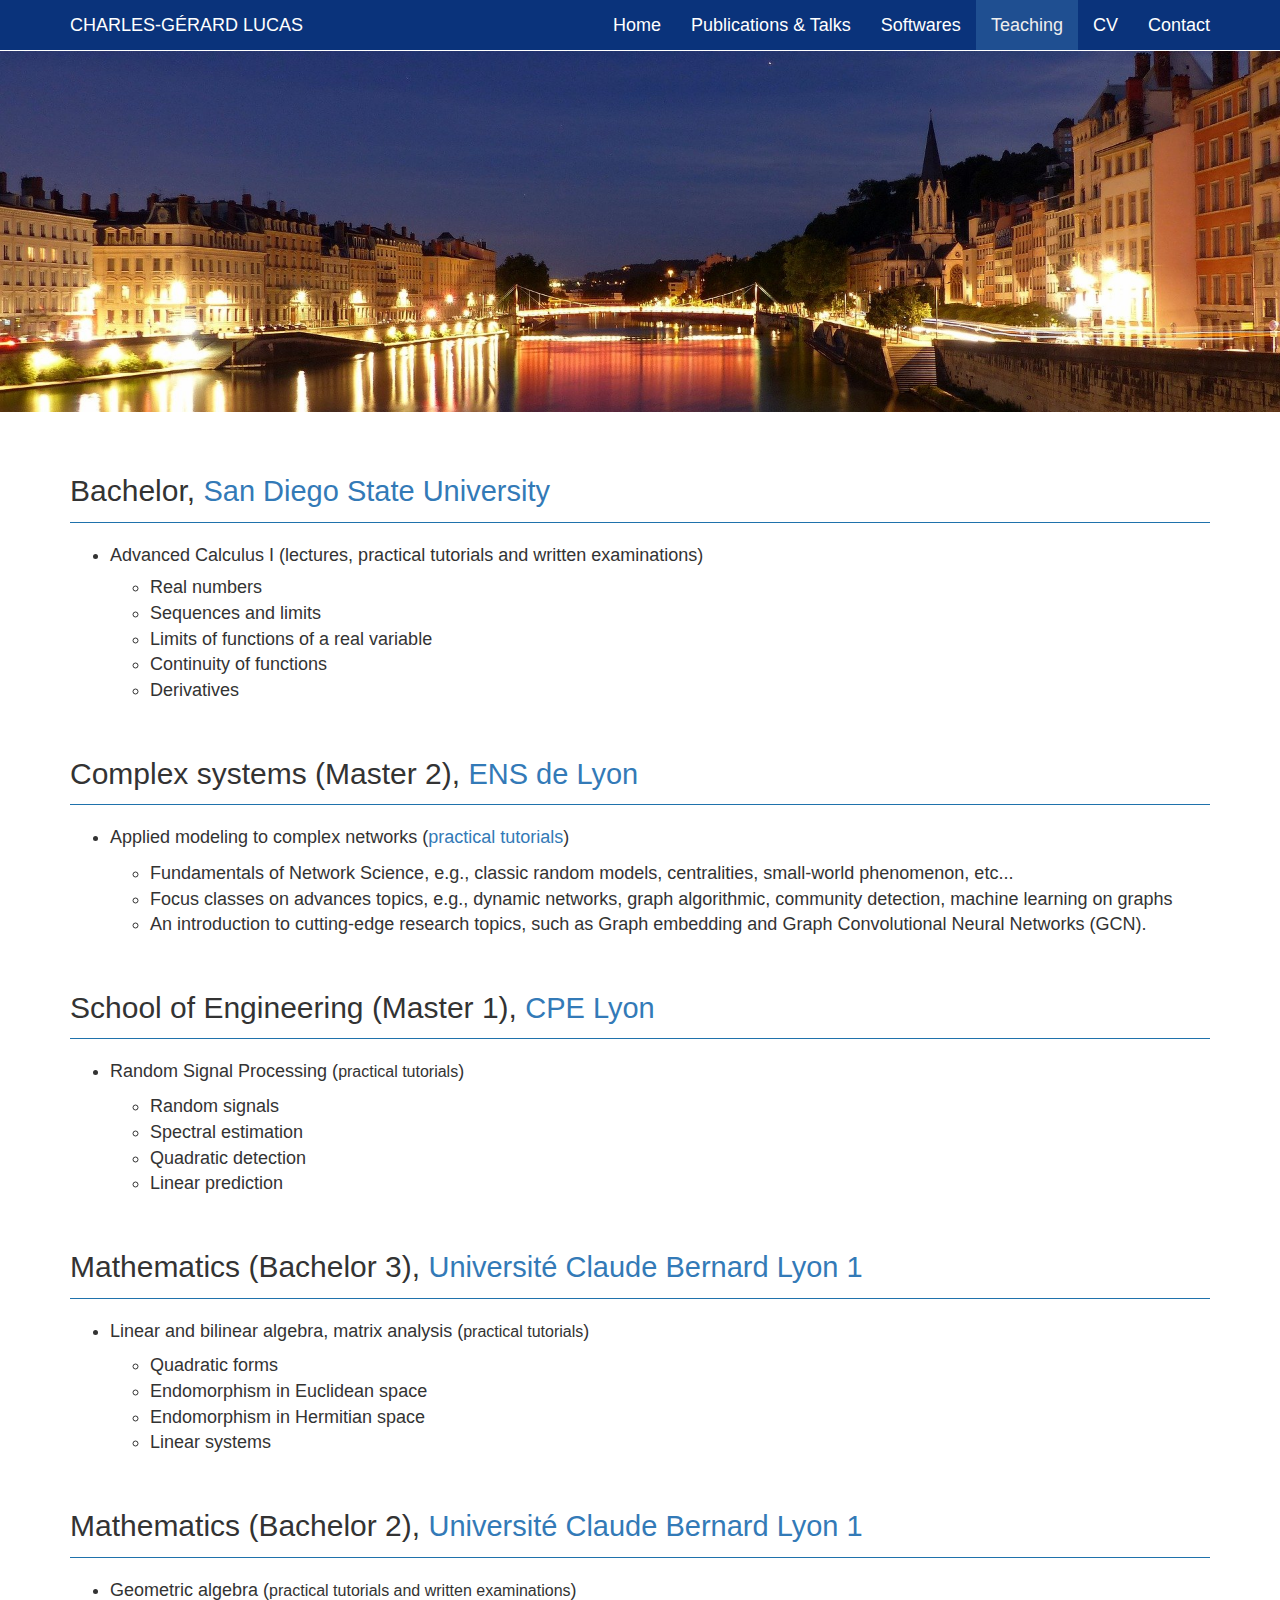
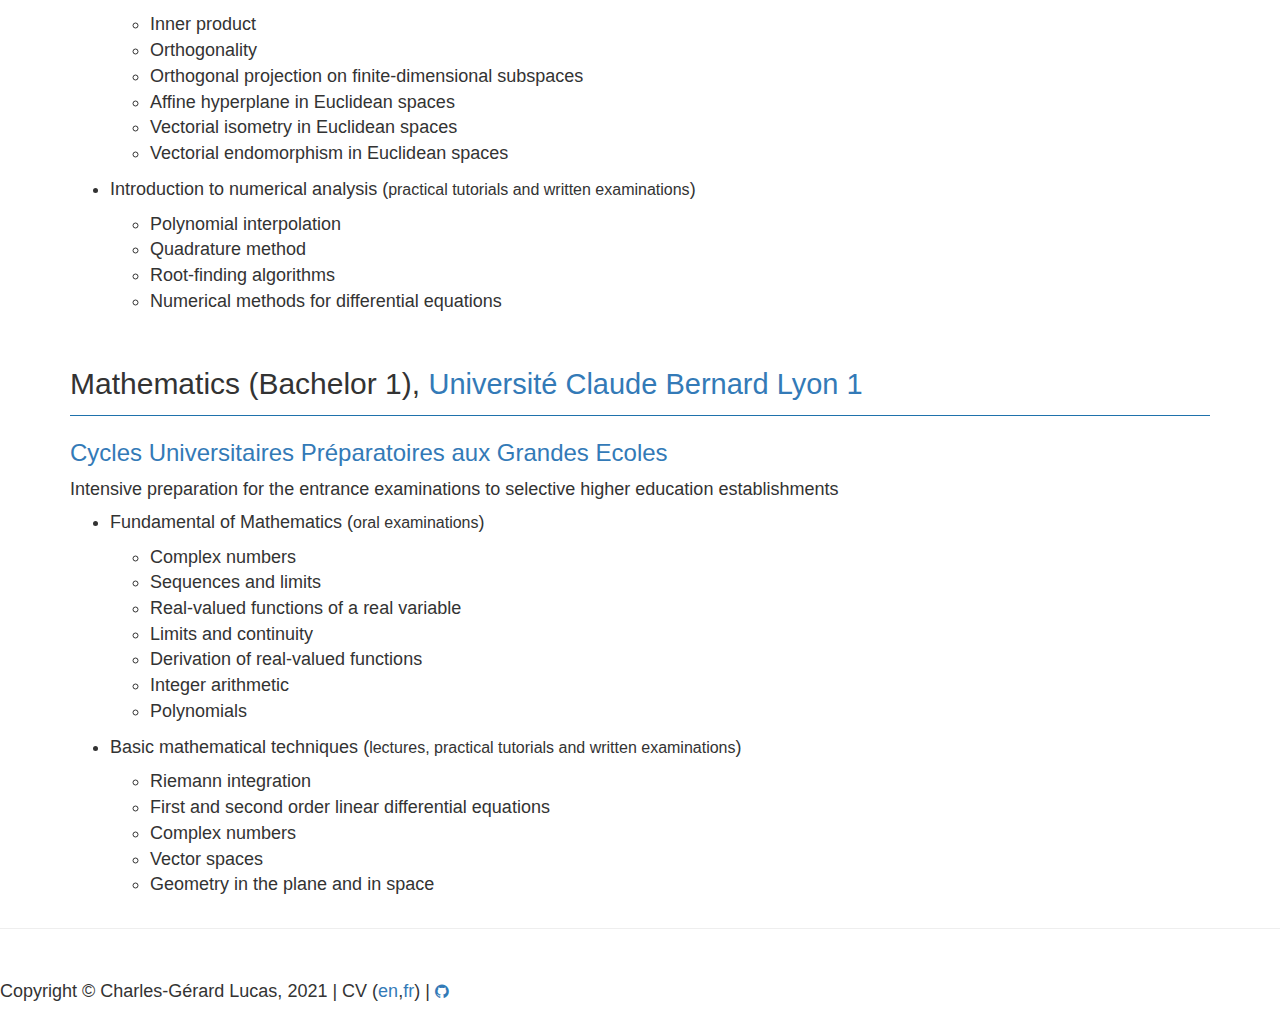
<file: teaching.html>
<!doctype html>
<html lang="en" class="no-js">
<head>
    <meta charset="utf-8">
    <meta http-equiv="x-ua-compatible" content="ie=edge">
    <meta name="viewport" content="width=device-width, initial-scale=1.0">
    <meta name="keywords" content="charles-gerard lucas, ens lyon, phd student" />
    <link rel="canonical" href="https://html5-templates.com/" />
    <title>Charles-Gérard Lucas</title>
	<meta name="description" content="Phd student in Signal and Image Processing at Ecole Normale Supérieure de Lyon.">
    <link href="css/bootstrap.min.css" rel="stylesheet">
    <link href="css/modern-business.css" rel="stylesheet">
    <link href="font-awesome/css/font-awesome.min.css" rel="stylesheet" type="text/css">
</head>

<body>

    <!-- Navigation -->
    <nav class="navbar navbar-default navbar-fixed-top" role="navigation">
        <div class="container">
            <!-- Brand and toggle get grouped for better mobile display -->
            <div class="navbar-header">
                <button type="button" class="navbar-toggle" data-toggle="collapse" data-target="#bs-example-navbar-collapse-1">
                    <span class="sr-only">Toggle navigation</span>
                    <span class="icon-bar"></span>
                    <span class="icon-bar"></span>
                    <span class="icon-bar"></span>
                </button>
                <a class="navbar-brand" href="index.html">Charles-Gérard Lucas</a>
            </div>
            <!-- Collect the nav links, forms, and other content for toggling -->
            <div class="collapse navbar-collapse" id="bs-example-navbar-collapse-1">
                <ul class="nav navbar-nav navbar-right">
                    <li>
                        <a href="index.html">Home</a>
                    </li>
                    <li>
                        <a href="publications.html">Publications & Talks</a>
                    </li>                          
                    <li>
                        <a href="softwares.html">Softwares</a>
                    </li>                                   
                    <li class="active">
                        <a href="teaching.html">Teaching</a>
                    </li>
                    <li>
                        <a href="cv.html">CV</a>
                    </li>                        
                    <li>
                        <a href="contact.html">Contact</a>
                    </li>
                    <!-- <li class="dropdown">
                        <a href="#" class="dropdown-toggle" data-toggle="dropdown">Toolbox <b class="caret"></b></a>
                        <ul class="dropdown-menu">
                            <li>
                                <a href="portfolio-1-col.html">1 Column Portfolio</a>
                            </li>
                            <li>
                                <a href="portfolio-2-col.html">2 Column Portfolio</a>
                            </li>
                            <li>
                                <a href="portfolio-3-col.html">3 Column Portfolio</a>
                            </li>
                            <li>
                                <a href="portfolio-4-col.html">4 Column Portfolio</a>
                            </li>
                            <li>
                                <a href="portfolio-item.html">Single Portfolio Item</a>
                            </li> 
                        </ul>
                    </li>  -->
                </ul>
            </div>
            <!-- /.navbar-collapse -->
        </div>
        <!-- /.container -->
    </nav>
    
    <!-- Header Carousel -->
    <header id="myCarousel" class="carousel slide">
   		 <div class="fill" style="background-image:url('images/lyon.jpg');"></div>
                <!--<div class="carousel-caption">
                    <h2>Teaching</h2>
                </div>-->
         </div>
        <!-- Indicators -->
        <!-- 
        <ol class="carousel-indicators">
            <li data-target="#myCarousel" data-slide-to="0" class="active"></li>
            <li data-target="#myCarousel" data-slide-to="1"></li>
            <li data-target="#myCarousel" data-slide-to="2"></li>
        </ol>
 		-->
 
        <!-- Wrapper for slides -->
        <!-- 
        <div class="carousel-inner">
            <div class="item active"> 
                <div class="fill" style="background-image:url('http://perso.ens-lyon.fr/charles.lucas/lyon.jpg');"></div>
                <div class="carousel-caption">
                    <h2>Home page</h2>
                </div>
            </div>
           <<div class="item">
                <div class="fill" style="background-image:url('https://placehold.it/1900x1080&text=Image Two');"></div>
                <div class="carousel-caption">
                    <h2>Second caption</h2>
                </div>
            </div>
            <div class="item">
                <div class="fill" style="background-image:url('https://placehold.it/1900x1080&text=Image Three');"></div>
                <div class="carousel-caption">
                    <h2>Third caption comes here</h2>
                </div>
            </div> 
        </div>
        -->
        
        <!-- Controls -->
        <!--<a class="left carousel-control" href="#myCarousel" data-slide="prev">
            <span class="icon-prev"></span>
        </a>
        <a class="right carousel-control" href="#myCarousel" data-slide="next">
            <span class="icon-next"></span>
        </a>-->
    </header>      

    <!-- Page Content -->
    <div class="container">
    
        <div class="row">
            <div class="col-lg-12">
                <h2 class="page-header"> Bachelor,
                <a style="font-size:29px" href="http://www.ens-lyon.fr">San Diego State University</a></h2>
                <ul>
                <li><h4>Advanced Calculus I (lectures, practical tutorials and written examinations)</h4>  </li>        
         	 	<ul>
            		<li>Real numbers </li> 
            		<li>Sequences and limits </li>       	
					<li>Limits of functions of a real variable </li> 
					<li>Continuity of functions</li> 
					<li>Derivatives</li> 
					</ul>
         	 	</ul>
         	 </div>
        </div>


        <div class="row">
            <div class="col-lg-12">
                <h2 class="page-header">Complex systems (Master 2),
                <a style="font-size:29px" href="http://www.ens-lyon.fr">ENS de Lyon</a></h2>
                <ul>
                <li><h4>Applied modeling to complex networks (<a href="http://cazabetremy.fr/Teaching/ComplexNetworks.html">practical tutorials</a>)</h4>  </li>        
         	 	<ul>
            		<li>Fundamentals of Network Science, e.g., classic random models, centralities, small-world phenomenon, etc... </li> 
            		<li>Focus classes on advances topics, e.g., dynamic networks, graph algorithmic, community detection, machine learning on graphs </li>       	
					<li>An introduction to cutting-edge research topics, such as Graph embedding and Graph Convolutional Neural Networks (GCN). </li>  
					</ul>
         	 	</ul>
         	 </div>
        </div>
        
        <div class="row">
            <div class="col-lg-12">
                <h2 class="page-header">School of Engineering (Master 1),
                <a style="font-size:29px" href="https://www.cpe.fr">CPE Lyon</a></h2>
                <ul>
                <li><h4>Random Signal Processing (<span style="font-size:16px">practical tutorials</span>)</h4>  </li>        
         	 	<ul>
            		<li>Random signals </li> 
            		<li>Spectral estimation </li>       	
					<li>Quadratic detection </li>  
					<li>Linear prediction </li>  
					</ul>
         	 	</ul>
         	 </div>
        </div>
        
        <div class="row">
            <div class="col-lg-12">
                <h2 class="page-header">Mathematics (Bachelor 3),
                <a style="font-size:29px" href="https://www.univ-lyon1.fr">Université Claude Bernard Lyon 1</a></h2>  
                    <ul>
					<li><h4>Linear and bilinear algebra, matrix analysis (<span style="font-size:16px">practical tutorials</span>)</h4>
            		<p>
            		<ul> 
            		<li>Quadratic forms</li>
            		<li>Endomorphism in Euclidean space</li>   
            		<li>Endomorphism in Hermitian space</li>   
            		<li>Linear systems</li> 
					</ul>
					</p></li>      
         	 </div>
        </div>    
            
		<div class="row">
            <div class="col-lg-12">
                <h2 class="page-header">Mathematics (Bachelor 2),
                <a style="font-size:29px" href="https://www.univ-lyon1.fr">Université Claude Bernard Lyon 1</a></h2>  
                    <ul>
					<li><h4>Geometric algebra (<span style="font-size:16px">practical tutorials and written examinations</span>)</h4>
            		<p>
            		<ul> 
            		<li>Inner product</li>
            		<li>Orthogonality</li>   
            		<li>Orthogonal projection on finite-dimensional subspaces</li>   
            		<li>Affine hyperplane in Euclidean spaces</li> 	
            		<li>Vectorial isometry in Euclidean spaces</li> 	
            		<li>Vectorial endomorphism in Euclidean spaces</li> 	
					</ul>
					</p></li>                   
                    <li><h4>Introduction to numerical analysis (<span style="font-size:16px">practical tutorials and written examinations</span>) </h4>
            		<p> 
            		<ul> 
            		<li>Polynomial interpolation</li>
            		<li>Quadrature method</li>   
            		<li>Root-finding algorithms</li>   
            		<li>Numerical methods for differential equations</li> 	
					</ul>
					</p></li> 
         	 </div>
        </div>    
    
        <!-- Page Heading/Breadcrumbs -->
        <div class="row">
            <div class="col-lg-12">
                <h2 class="page-header">Mathematics (Bachelor 1),
                <a style="font-size:29px" href="https://www.univ-lyon1.fr">Université Claude Bernard Lyon 1</a></h2>
                <h3><a style="font-size:24px" href="http://licence-math.univ-lyon1.fr/doku.php?id=a21:fdmmath_prepa:page"> Cycles Universitaires Préparatoires aux Grandes Ecoles </a> </h3>
                <h4>Intensive preparation for the entrance examinations to selective higher education establishments</h4>        
                    <ul>
					<li><h4>Fundamental of Mathematics (<span style="font-size:16px">oral examinations</span>)</h4>
            		<p>
            		<ul> 
            		<li>Complex numbers</li>
            		<li>Sequences and limits</li>   
            		<li>Real-valued functions of a real variable</li>   
            		<li>Limits and continuity</li> 
            		<li>Derivation of real-valued functions</li> 
            		<li>Integer arithmetic</li>   
            		<li>Polynomials</li>  			
					</ul>
					</p></li>                       
                    <li><h4>Basic mathematical techniques (<span style="font-size:16px">lectures, practical tutorials and written examinations</span>)</h4>
            		<p>
            		<ul>
            		<li>Riemann integration</li> 
            		<li>First and second order linear differential equations</li>  
            		<li>Complex numbers</li>  
            		<li>Vector spaces</li>  
            		<li>Geometry in the plane and in space</li>       	
					</ul>
					</p></li>   
         	 </div>
        </div>
        <!-- /.row -->  
        </div>

        <hr>

        <!-- Footer -->
        <footer>
            <div class="row">
                <div class="col-lg-12">
                     <p>Copyright &copy; Charles-Gérard Lucas, 2021
                     | CV (<a href="pdf/cv-en.pdf" target="_blank" rel="nofollow">en</a>,<a href="pdf/cv-fr.pdf" target="_blank" rel="nofollow">fr</a>)
                     | <a href="https://github.com/charlesglucas"><i class="fa fa-github" style="font-size:16px"></i></a></p>
                	<!-- > | <a href="https://html5-templates.com/" target="_blank" rel="nofollow">HTML5 Templates</a></p> -->
                </div>
            </div>
        </footer>

    </div>
    <!-- /.container -->

    <!-- jQuery -->
    <script src="js/jquery.js"></script>

    <!-- Bootstrap Core JavaScript -->
    <script src="js/bootstrap.min.js"></script>

</body>

</html>
</file>
<file: css/modern-business.css>
/*!
 * Start Bootstrap - Modern Business (http://startbootstrap.com/)
 * Copyright 2013-2016 Start Bootstrap
 * Licensed under MIT (https://github.com/BlackrockDigital/startbootstrap/blob/gh-pages/LICENSE)
 */

/* Global Styles */

html,
body {
    height: 95%;
}

body {
    padding-top: 50px; /* Required padding for .navbar-fixed-top. Remove if using .navbar-static-top. Change if height of navigation changes. */
}

body {
background-color:#ffffff;
}

body {
  font-family: Tahoma, sans-serif !important;
}

.page-header { 
	border-color: #1f72ac;
	color = #FFFFFF;
}

.panel-primary{
	background-color:#eeeeee;
}

* {
   font-size: 18px;
   line-height: 1.428;
}

.panel > .panel-heading {
    background-image: none;
    background-color:  #0a337b; /*1f4f91;*/
    color: white;

}

.img-portfolio {
    margin-bottom: 30px;
}

.img-hover:hover {
    opacity: 0.8;
}


.products .caption {
    height: 130px;
    overflow: hidden;
}
.products .caption h4 {
    white-space: nowrap;
}
.products .thumbnail img {
    width: 100%;
}
.products .ratings {
    padding-right: 10px;
    padding-left: 10px;
    color: #d17581;
}
.products .thumbnail {
    padding: 0;
}
.products .thumbnail .caption-full {
    padding: 9px;
    color: #333;
}


/* Home Page Carousel */

header.carousel {
    height: 50%;
}

header.carousel .item,
header.carousel .item.active,
header.carousel .carousel-inner {
    height: 100%;
}

header.carousel .fill {
    width: 100%;
    height: 95%;
    background-position: center;
    background-size: cover;
}

/* 404 Page Styles */

.error-404 {
    font-size: 100px;
}

/* Pricing Page Styles */

.price {
    display: block;
    font-size: 50px;
    line-height: 50px;
}

.price sup {
    top: -20px;
    left: 2px;
    font-size: 20px;
}

.period {
    display: block;
    font-style: italic;
}

/* Footer Styles */

footer {
    margin: 50px 0;
}


/*
 .navbar {

position:absolute;
top:0px;
z-index:10;
width:100%;
background-color: #e9e9e9;
padding-right: 20px;
font-family: 'Droid Sans', sans-serif;
font-size: 18px; 
color: #d3d3d3;
} 
*/

/* Couleur des titres affichés dans la barre */
.navbar-default .navbar-brand {
 color: #FFFFFF;
 text-transform: uppercase;
}

/* Couleur utilisée lors du passage de la souris sur un titre de la barre */
.navbar-default .navbar-brand:hover,
.navbar-default .navbar-brand:focus {
 color: #AAAAAA;
}

.navbar-default {
 /* Couleur de fond de la barre de navigation */
 background-color: #0a337b; /*1f4f91;*/
 border-color: #FFFFFF;
}

/* Couleur utilisée pour les liens */
.navbar-default .navbar-nav > li > a {
 color: #FFFFFF;
}

/* Couleur utilisée pour les liens lorsque la souris passe dessus */
.navbar-default .navbar-nav > li > a:hover,
.navbar-default .navbar-nav > li > a:focus {
 color: #DDDDDD;
}
/* Couleur utilisée pour le lien actif (celui qui est affiché sur la page) */
.navbar-default .navbar-nav > .active > a, 
.navbar-default .navbar-nav > .active > a:hover, 
.navbar-default .navbar-nav > .active > a:focus {
 color: #EEEEEE;
 background-color: #1f4f91; /*0a337b;*/
}

/* Version mobile, le menu devient une icône qui déroule une liste avec le menu en vertical */
.navbar-default .navbar-toggle {
 border-color: #FFFFFF;
}
.navbar-default .navbar-toggle:hover,
.navbar-default .navbar-toggle:focus {
 background-color: #0a337b;
}
.navbar-default .navbar-toggle .icon-bar {
 background-color: #FFFFFF;
}
@media (max-width: 767px) {
 .navbar-default .navbar-nav .open .dropdown-menu > li > a {
 color: #000000;
 }
 .navbar-default .navbar-nav .open .dropdown-menu > li > a:hover,
 .navbar-default .navbar-nav .open .dropdown-menu > li > a:focus {
 color: #AAAAAA;
 }
}

/* Responsive Styles */

@media(max-width:991px) {
    .customer-img,
    .img-related {
        margin-bottom: 30px;
    }
}

@media(max-width:767px) {
    .img-portfolio {
        margin-bottom: 15px;
    }

    header.carousel .carousel {
        height: 70%;
    }
}
</file>
